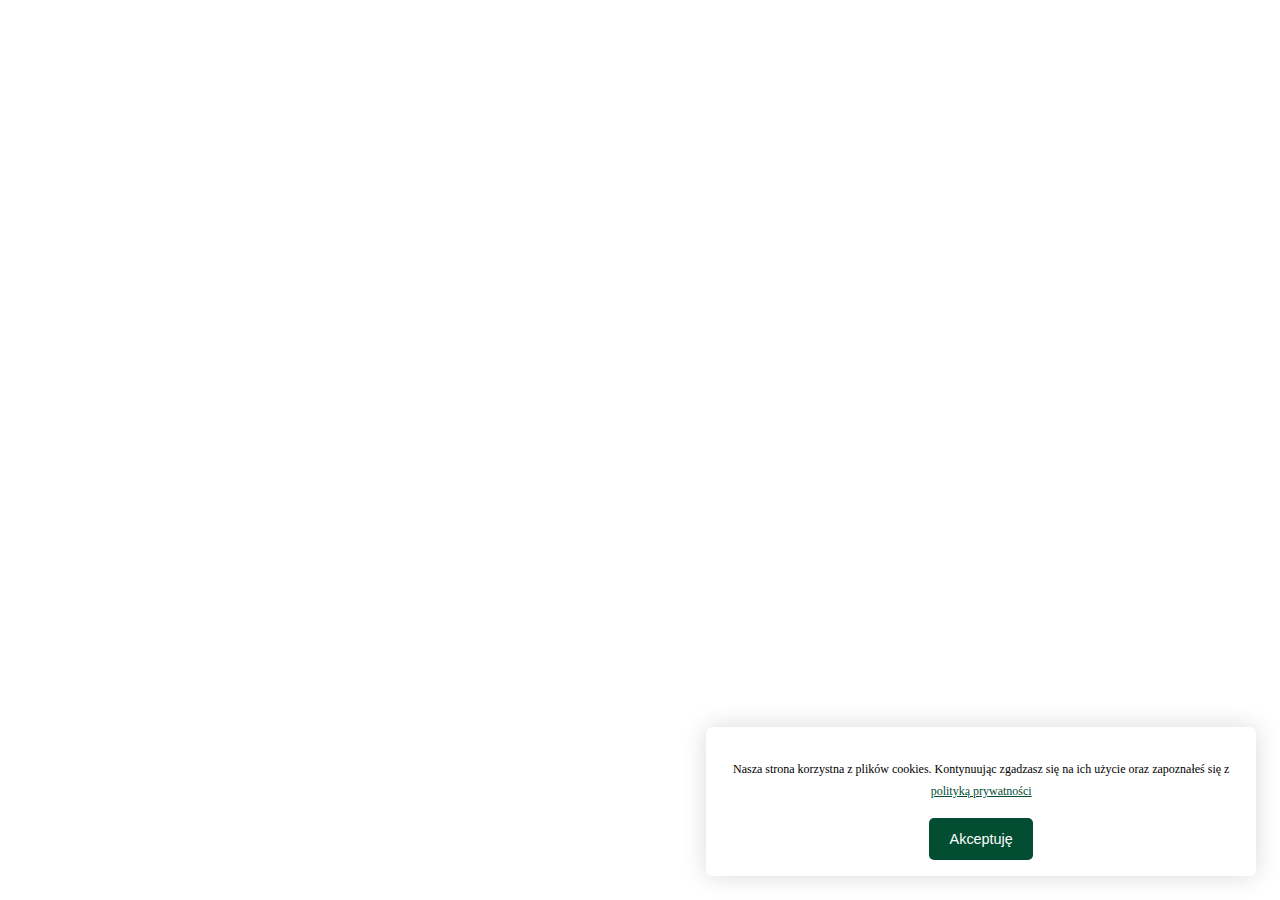
<file: Cookie Popup/index.html>
<!DOCTYPE html>
<html lang="en">
<head>
    <meta charset="UTF-8">
    <meta http-equiv="X-UA-Compatible" content="IE=edge">
    <meta name="viewport" content="width=device-width, initial-scale=1.0">
    <title>Volton install</title>
    <link rel="stylesheet" href="./style.css">

    <link rel="preconnect" href="https://fonts.googleapis.com">
    <link rel="preconnect" href="https://fonts.gstatic.com" crossorigin>
    <link href="https://fonts.googleapis.com/css2?family=Poppins:wght@400;700&display=swap" rel="stylesheet">

</head>
<body>



     <!-- COOKIE -->
    <div class="cookiewrapper">
        <div class="cookiePopup">
            <p>Nasza strona korzystna z plików cookies. Kontynuując zgadzasz się na ich użycie oraz zapoznałeś się z <a href="policy-privacy.html">polityką prywatności</a></p>
            <a href="#"><button class="acceptCookie">Akceptuję</button></a>
        </div>
</div>





<script src="scripts.js"></script>

</body>
</html>
</file>
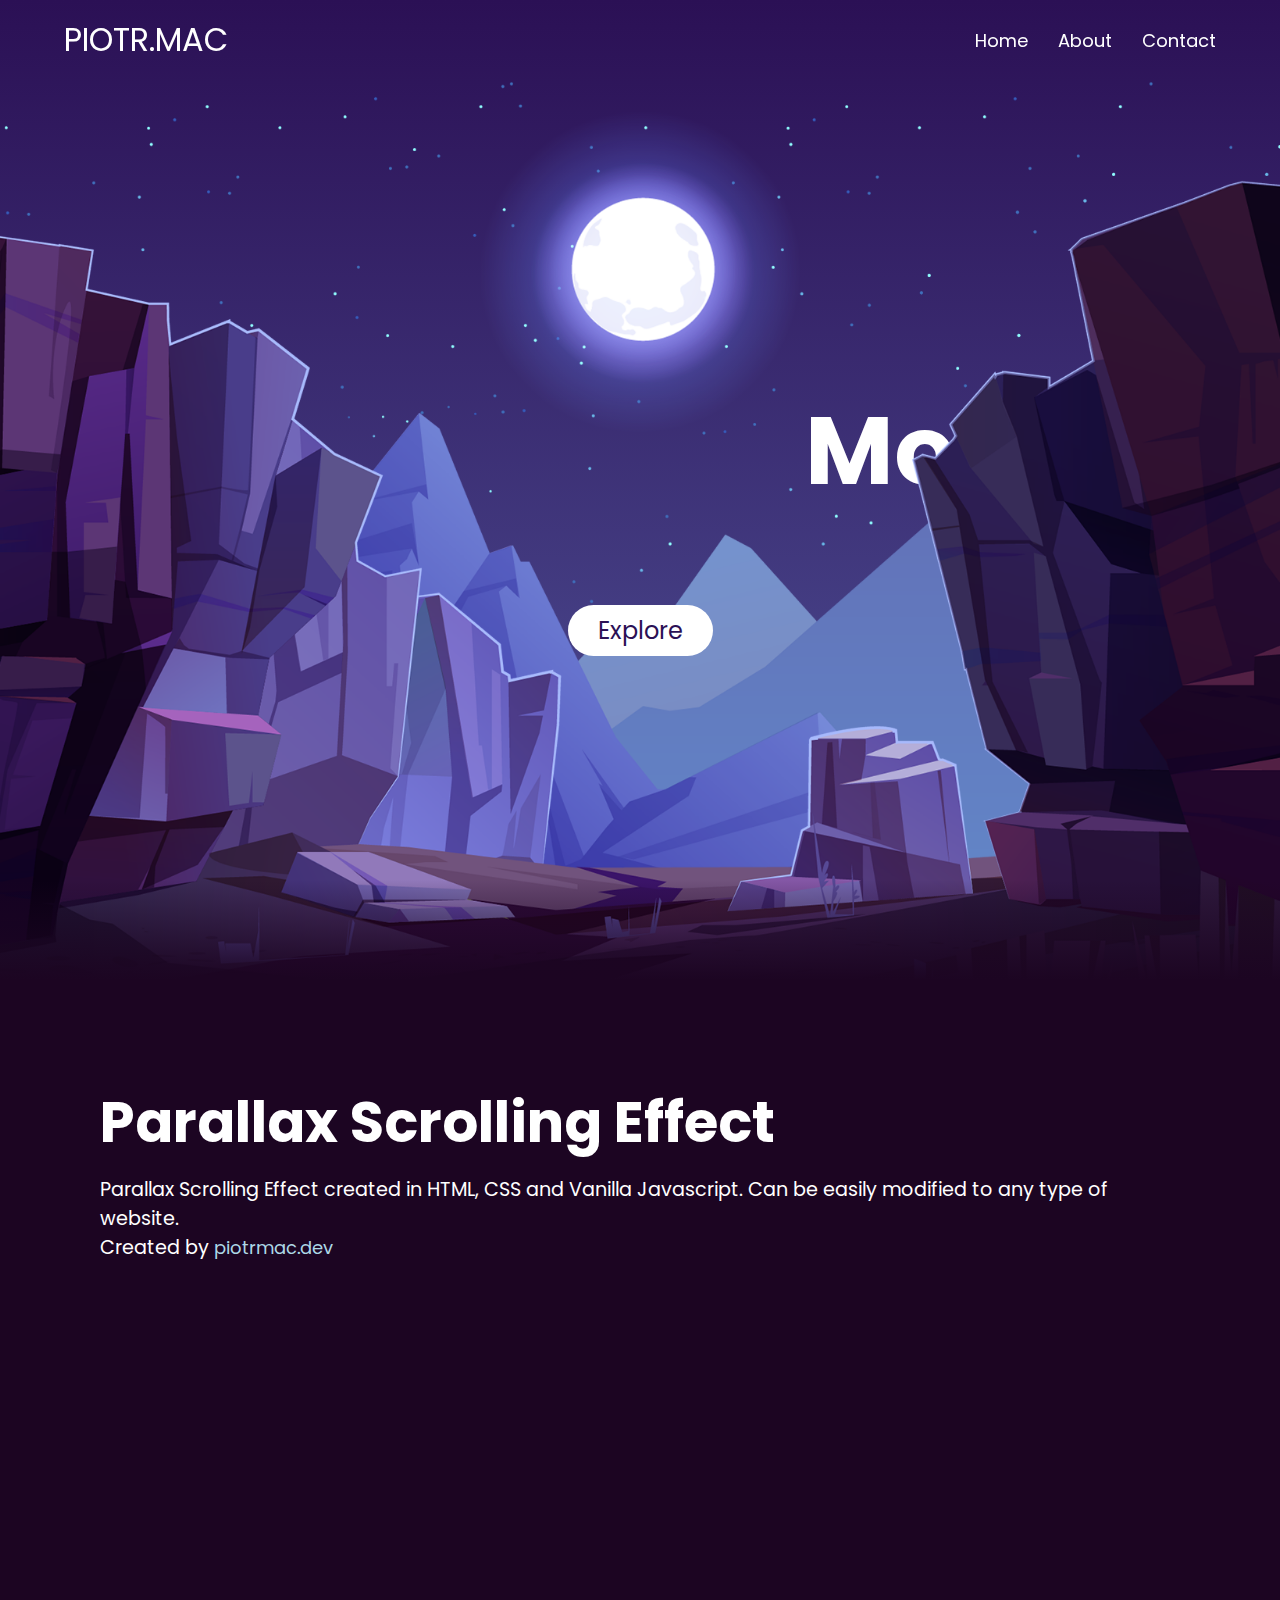
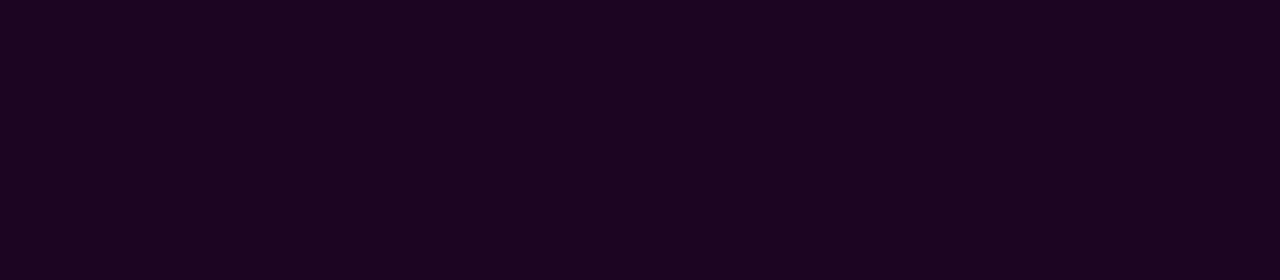
<file: Parallax Header Scrolling Effect/index.html>
<!DOCTYPE html>
<html lang="en">
<head>
    <meta charset="UTF-8">
    <meta http-equiv="X-UA-Compatible" content="IE=edge">
    <meta name="viewport" content="width=device-width, initial-scale=1.0">
    <title>Responsive hamburger menu in JS</title>
    <link rel="stylesheet" href="./style.css">
    <link rel="preconnect" href="https://fonts.googleapis.com">
    <link rel="preconnect" href="https://fonts.gstatic.com" crossorigin>
    <link href="https://fonts.googleapis.com/css2?family=Poppins&display=swap" rel="stylesheet">
</head>
<body>


        <!--NAVBAR-->
        <header>
        <nav class="navbar">
            <a href="#" class="nav_branding">PIOTR.MAC</a>

            <ul class="nav_menu">
                <li class="nav_item">
                    <a href="#" class="nav_link">Home</a>
                </li>
                <li class="nav_item">
                    <a href="#" class="nav_link">About</a>
                </li>
                <li class="nav_item">
                    <a href="#" class="nav_link">Contact</a>
                </li>
            </ul>

            <div class="hamburger">
                <span class="bar"></span>
                <span class="bar"></span>
                <span class="bar"></span>
            </div>
        </nav>
    </header>

        <!--NAVBAR-->
    <section>
        <img src="img/stars.png" id="stars">
        <img src="img/moon.png" id="moon">
        <h2 id="text">Moon Light</h2>
        <a href="#" id="btn">Explore</a>
        <img src="img/mountains_behind.png" id="mountains_behind">
        <img src="img/mountains_front.png" id="mountains_front">
    </section>

    <div class="sec" id="sec">
        <h2>Parallax Scrolling Effect</h2>
        <p>Parallax Scrolling Effect created in HTML, CSS and Vanilla Javascript. 
            Can be easily modified to any type of website. 
        </p>
        <p>Created by <a href="https://piotrmac.dev" style="color:lightblue">piotrmac.dev</a>
        </p>
    </div>


<script src="scripts.js"></script>

</body>
</html>
</file>
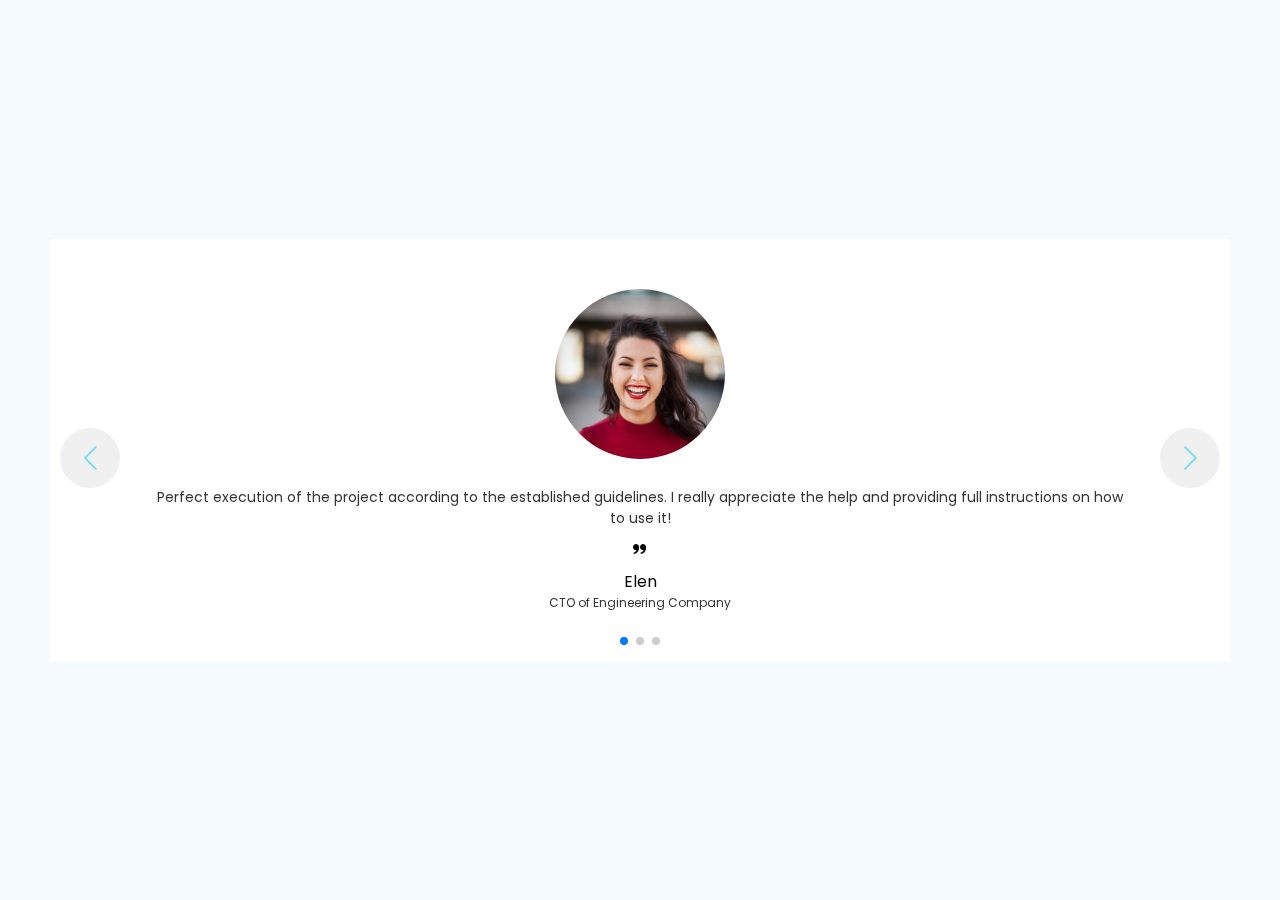
<file: Slider with Swiper.js/index.html>
<!DOCTYPE html>
<html lang="en">
<head>
    <meta charset="UTF-8">
    <meta http-equiv="X-UA-Compatible" content="IE=edge">
    <meta name="viewport" content="width=device-width, initial-scale=1.0">
    <title>Testimonials Slider in JS</title>
    <link rel="stylesheet" href="styles/style.css">
    <link rel="stylesheet" href="styles/swiper-bundle.min.css">

    <link href='https://unpkg.com/boxicons@2.1.2/css/boxicons.min.css' rel='stylesheet'>


    <link rel="preconnect" href="https://fonts.googleapis.com">
    <link rel="preconnect" href="https://fonts.gstatic.com" crossorigin>
    <link href="https://fonts.googleapis.com/css2?family=Poppins:wght@400;600&display=swap" rel="stylesheet">

</head>
<body>
    <div class="container">
    <div class="testimonial mySwiper">
        <div class="testimonial-content swiper-wrapper">

        <div class="slide swiper-slide">
            <img src="assets/img1.jpg" alt="" class="image" />
            <p>Perfect execution of the project according to the established guidelines. I really appreciate the help and providing full instructions on how to use it!
            </p>
            <i class='bx bxs-quote-alt-right'></i>
            <div class="details">
                <span class="Name">Elen</span>
                <span class="job">CTO of Engineering Company</span>
            </div>
        </div>
        <div class="slide swiper-slide">
            <img src="assets/img2.jpg" alt="" class="image" />
            <p>Great execution of the project according to my brief. I'm appreciate the help and providing full guidline!
            </p>
            <i class='bx bxs-quote-alt-right'></i>
            <div class="details">
                <span class="Name">John</span>
                <span class="job">CEO of Driving School</span>
            </div>
        </div>
        <div class="slide swiper-slide">
            <img src="assets/img3.jpg" alt="" class="image" />
            <p>So much creativity and great ideas during whole process of creating the website! Perfect job!
            </p>
            <i class='bx bxs-quote-alt-right'></i>
            <div class="details">
                <span class="Name">Alec</span>
                <span class="job">Social Manager of Blockchain Company</span>
            </div>
        </div>

        </div>

        <div class="swiper-button-next nav-btn"></div>
        <div class="swiper-button-prev nav-btn"></div>
        <div class="swiper-pagination"></div>

    </div>
    </div>

     <!-- Swiper JS -->
    
<script src="./scripts/swiper-bundle.min.js"></script>
<script src="./scripts/scripts.js"></script>

</body>
</html>
</file>
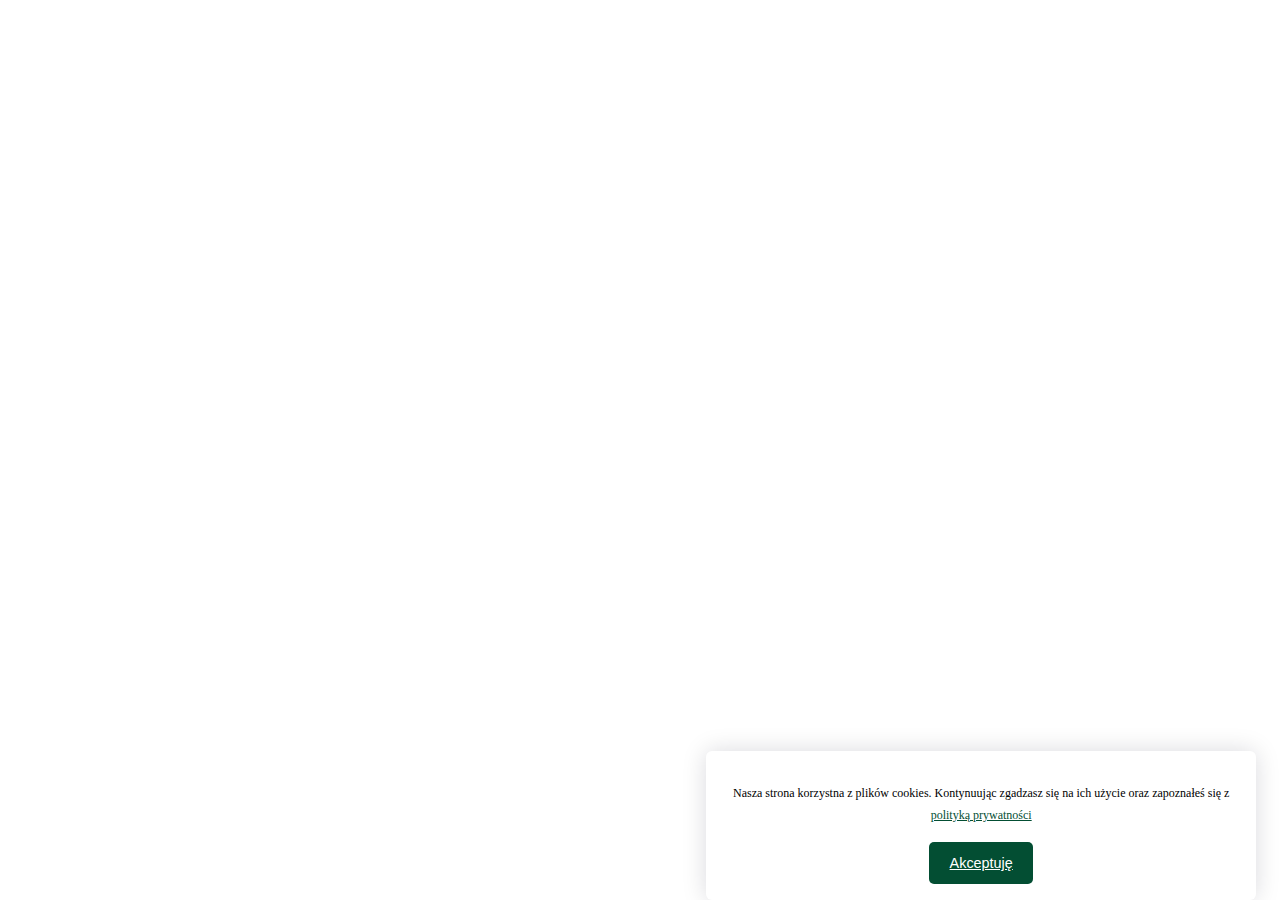
<file: Cookie_Popup/CookiePopup.html>
<!DOCTYPE html>
<html xmlns="http://www.w3.org/1999/xhtml" lang="zxx">
<head>

    <meta charset="UTF-8">
    <meta name="viewport" content="width=device-width, initial-scale=1">
    <meta name="description" content="Zien Portfolio Landing Page">
    <title>Wygodnie tu</title>

    <link href="style.css" rel="stylesheet" type="text/css">

</head>

<body>

<script>
    const cookiePopup = document.querySelector(".cookiePopup");
    const btnCookie = document.querySelector("acceptCookie");
 
    if(btnCookie) {
        btnCookie.addEventListener("click", () => {
        cookiePopup.classList.add("active");
    });
    }
</script>


<div class="wrapper">
        <div class="cookiePopup">
            <p>Nasza strona korzystna z plików cookies. Kontynuując zgadzasz się na ich użycie oraz zapoznałeś się z <a href="policy-privacy.html">polityką prywatności</a></p>
            <button><a href="policy-privacy.html" class="acceptCookie">Akceptuję</a></button>

        </div>
</div>


<!-- Cookie JS 
<script src="cookieBanner.js"></script>
-->
</body>
</file>
<file: Cookie Popup/style.css>
/* COOKIE */

.cookiePopup {
    background-color:#ffffff;
    position:absolute;
    bottom:2em;
    right:2em;
    font-size:12px;
    width:70vw;
    max-width:43em;
    box-shadow: 0 0 2em rgba(5, 0, 31, 0.15);
    text-align:justify;
    line-height:1.8em;
    padding:1rem 1.4em;
    border-radius:6px;
    transition: all 0.5s ease-in;
    display:inline;
  }

  .cookiePopup.active{
    display:none;
  }
  
  
  
  .cookiePopup p {
    text-align:center;
    margin:1rem 0;
    color:black;
  }
  
  .cookiePopup button {
    background-color:#034E33;
    border:none;
    color:#ffffff;
    font-size: 1.2em;
    padding: 0.8rem 1.4em;
    display:block;
    position:relative;
    margin:auto; 
    border-radius:5px;
    cursor:pointer;
  }

  .cookiePopup button a {
    color:white;
  }
  
  .acceptCookie {
    cursor:pointer;
  }
  
  .cookiePopup a {
    color:#034E33;
    font-size:12px;
  }
</file>
<file: Parallax Header Scrolling Effect/style.css>
* {
    padding:0;
    margin:0;
    box-sizing:border-box;
    font-family: 'Poppins', sans-serif;
    scroll-behavior: smooth;
}

body {
    min-height:100vh;
    background: linear-gradient(#2b1055, #7597de);
    overflow-x: hidden;
}





/* NAVBAR */


li {
    list-style:none;
}

a {
    color:white;
    text-decoration: none;
    font-size: 18px;
}

.navbar {
    min-height: 80px;
    display:flex;
    flex-direction: row;
    justify-content: space-between;
    align-items: center;
   padding:0 4rem;
    background-color: transparent;
    width:100%;
    z-index:1000;
    
}

.nav_menu {
    display:flex;
    flex-direction: row;
    justify-content: space-between;
    align-items: center;
    gap:30px;
   
}

.nav_branding {
    font-size:2rem;
}

.nav_link {
    transition:0.7s ease;
}

.nav_link:hover {
    color:bisque;
}

.hamburger {
    display:none;
    cursor:pointer;
}

.bar {
    display:block;
    width:25px;
    height:3px;
    margin:5px auto;
    -webkit-transition: all 0.3s ease-in-out;
    transition: all 0.3s ease-in-out;
    background-color: white;
}

@media(max-width:768px) {
    .hamburger {
        display:block;
    }

    .hamburger.active .bar:nth-child(2){
        opacity:0;
    }

    .hamburger.active .bar:nth-child(1){
        transform: translateY(8px) rotate(45deg);
    }

    .hamburger.active .bar:nth-child(3){
        transform: translateY(-8px) rotate(-45deg);
    }

    .nav_menu {
        position:fixed;
        left:-100%;
        top:70px;
        gap:0;
        flex-direction:column;
        background-color: rgb(28, 28, 28);
        width:100%;
        text-align:center;
        transition:0.3s;
    }

    .nav_item {
        margin:16px 0;
    }

    .nav_menu.active {
        left:0;
    }
}



section {
    position:relative;
    width:100%;
    height:100vh;
    padding:100px;
    display:flex;
    justify-content: center;
    align-items: center;
    overflow:hidden;
}

section::before{
    content: '';
    position:absolute;
    bottom:0;
    width:100%;
    height:100px;
    background: linear-gradient(to top, #1c0522, rgba(255, 255, 255, 0));
    z-index:1000;
}

section img {
    position:absolute;
    top:0;
    left:0;
    width:100%;
    height:100%;
    object-fit:cover;
    pointer-events:none;
}

section img#moon {
    mix-blend-mode:screen;
}

section img#mountains_front {
    z-index:10;
}

#text {
    position:absolute;
    right: -5%;
    color:#fff;
    white-space:nowrap;
    font-size:7.5vw;
    z-index: 9;
    transform:translateY(-80px);
}

#btn {
    text-decoration: none;
    padding: 8px 30px;
    border-radius:30px;
    background:#fff;
    color:#2b1055;
    font-size:1.5em;
    transform:translateY(100px);
    z-index:10;
}

.sec {
    height:100vh;
    position:relative;
    padding:100px;
    background:#1c0522;

}

.sec h2 {
    font-size:3.5rem;
    color:#fff;
    margin-bottom:10px;
}

.sec p {
    font-size:1.2em;
    color: #fff;
}
</file>
<file: Slider with Swiper.js/styles/style.css>
* {
    padding:0;
    margin:0;
    box-sizing:border-box;
}

body {
    font-family: 'Poppins', sans-serif;
    scroll-behavior: smooth;
}

.container {
    height:100vh;
    width:100%;
    display:flex;
    flex-direction:row;
    align-items: center;
    justify-content: center;
    background-color:#f4faff;
}


.testimonial {
    position:relative;
    width:100%;
    background-color:white;
    padding:50px 50px;
    margin: 0 50px;
    overflow:hidden; 
    display:flex;
    align-items:center;
    justify-content: center;
    row-gap:30px;
}

.testimonial .image {
    height:170px;
    width:170px;
    object-fit:cover;
    border-radius:50%;
    margin-bottom:1rem;
}


.slide {
    display:flex;
    flex-direction: column;
    align-items:center;
    justify-content: center;
    gap:12px;
    overflow:hidden; 
    width:100%;
}


.slide p {
    text-align:center;
    padding: 0 50px;
    font-size:14px;
    font-weight:400;
    color:#333;

}

.slide .quote-icon {
    font-size:30px;
    color: #4070f4;

}

.slide .details {
    display:flex;
    flex-direction:column;
    align-items:center;
}

.details .name {
    font-size:13px;
    font-weight:400;
    color: #333;
}

.details .job {
    font-size:12px;
    font-weight:400;
    color: #333;
}


.nav-btn {
    padding: 30px;
    width:50px;
    height:50px;
    border-radius:50%;
    background-color: rgb(240, 240, 240);
    transition:0.3s ease;
}

.nav-btn:hover {
    padding: 30px;
    width:50px;
    height:50px;
    border-radius:50%;
    background-color: rgb(255, 255, 255);
    border:1px solid black;
    transition:0.3s ease;
}

.swiper-button-next:after,
.swiper-button-prev:after {
    color:rgb(107, 218, 255);
    font-size: 24px !important;
}

@media(max-width:768px) {
    .testimonial { 
        margin: 0;  
        padding:50px 0;
    }
    .swiper-button-next,
    .swiper-button-prev  {
     display:none !important;
    }

    .slide {
        width:100%;
    }

}
</file>
<file: Cookie_Popup/style.css>
/* COOKIE BANNER */
  
  .cookiePopup {
    background-color:#ffffff;
    position:absolute;
    bottom:0;
    right:2em;
    font-size:12px;
    width:70vw;
    max-width:43em;
    box-shadow: 0 0 2em rgba(5, 0, 31, 0.15);
    text-align:justify;
    line-height:1.8em;
    padding:1rem 1.4em;
    border-radius:6px;
    transition: all 0.5s ease-in;
    display:inline;
  }

  .cookiePopup.active{
    display:none;
  }
  
  .cookiePopup.hide{
      opacity:0;
      display:hidden;
      transition: all 0.3s ease-in;
  }
  
  .cookiePopup p {
    text-align:center;
    margin:1rem 0;
    color:black;
  }
  
  .cookiePopup button {
    background-color:#034E33;
    border:none;
    color:#ffffff;
    font-size: 1.2em;
    padding: 0.8rem 1.4em;
    display:block;
    position:relative;
    margin:auto; 
    border-radius:5px;
    cursor:pointer;
  }

  .cookiePopup button a {
    color:white;
  }
  
  .acceptCookie {
    cursor:pointer;
  }
  
  .cookiePopup a {
    color:#034E33;
  }
</file>
